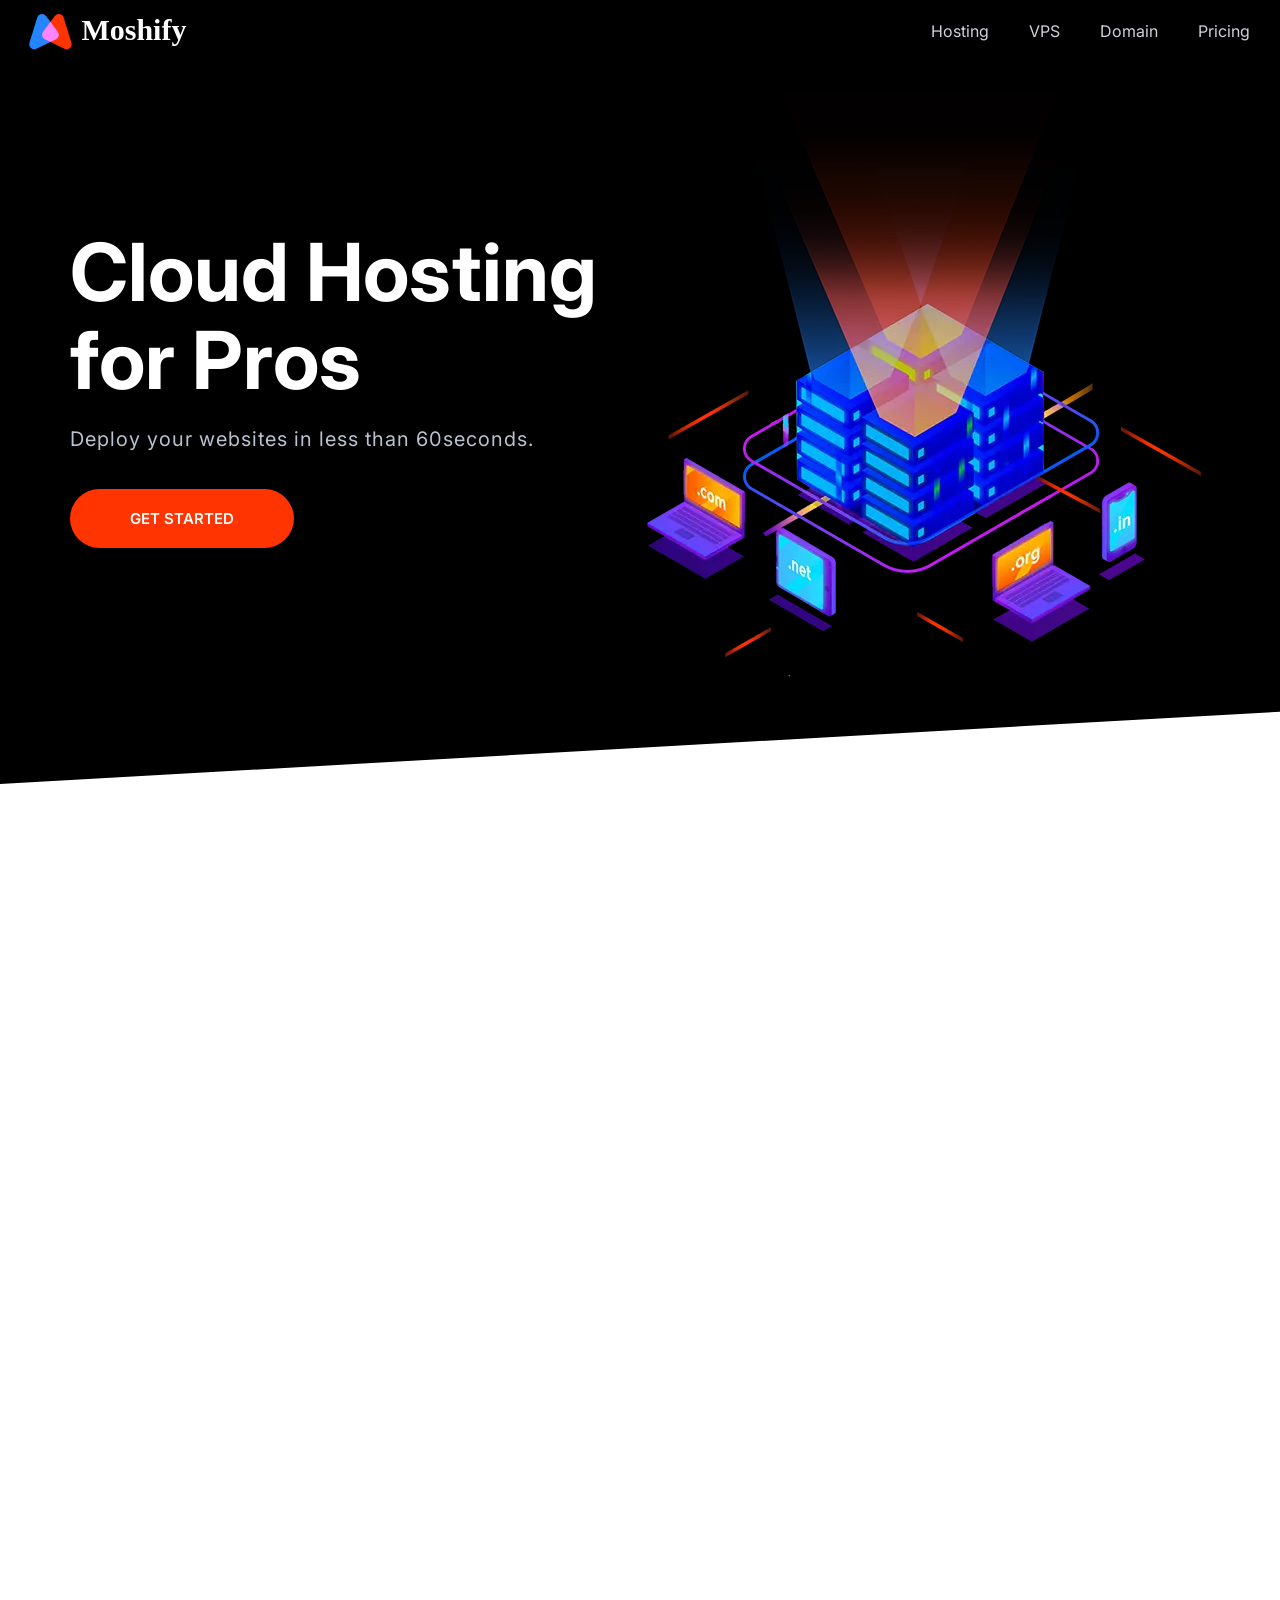
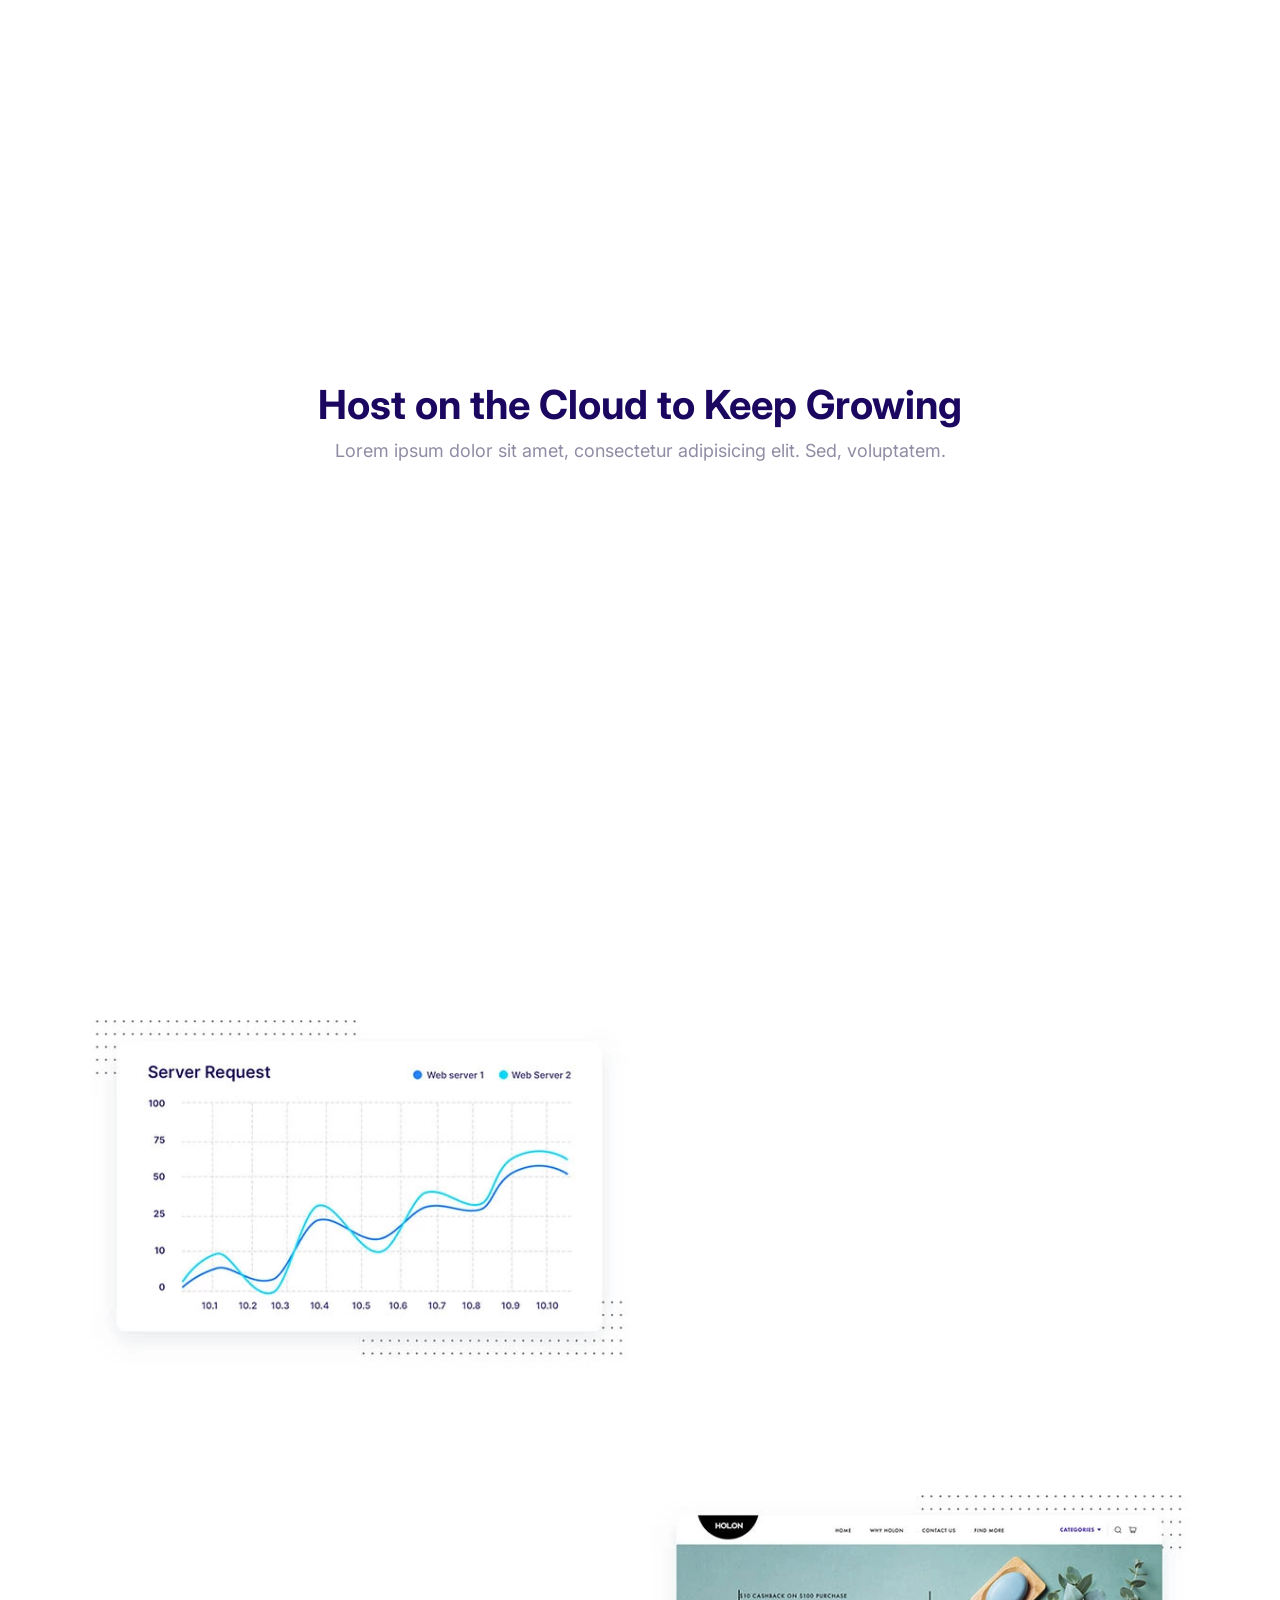
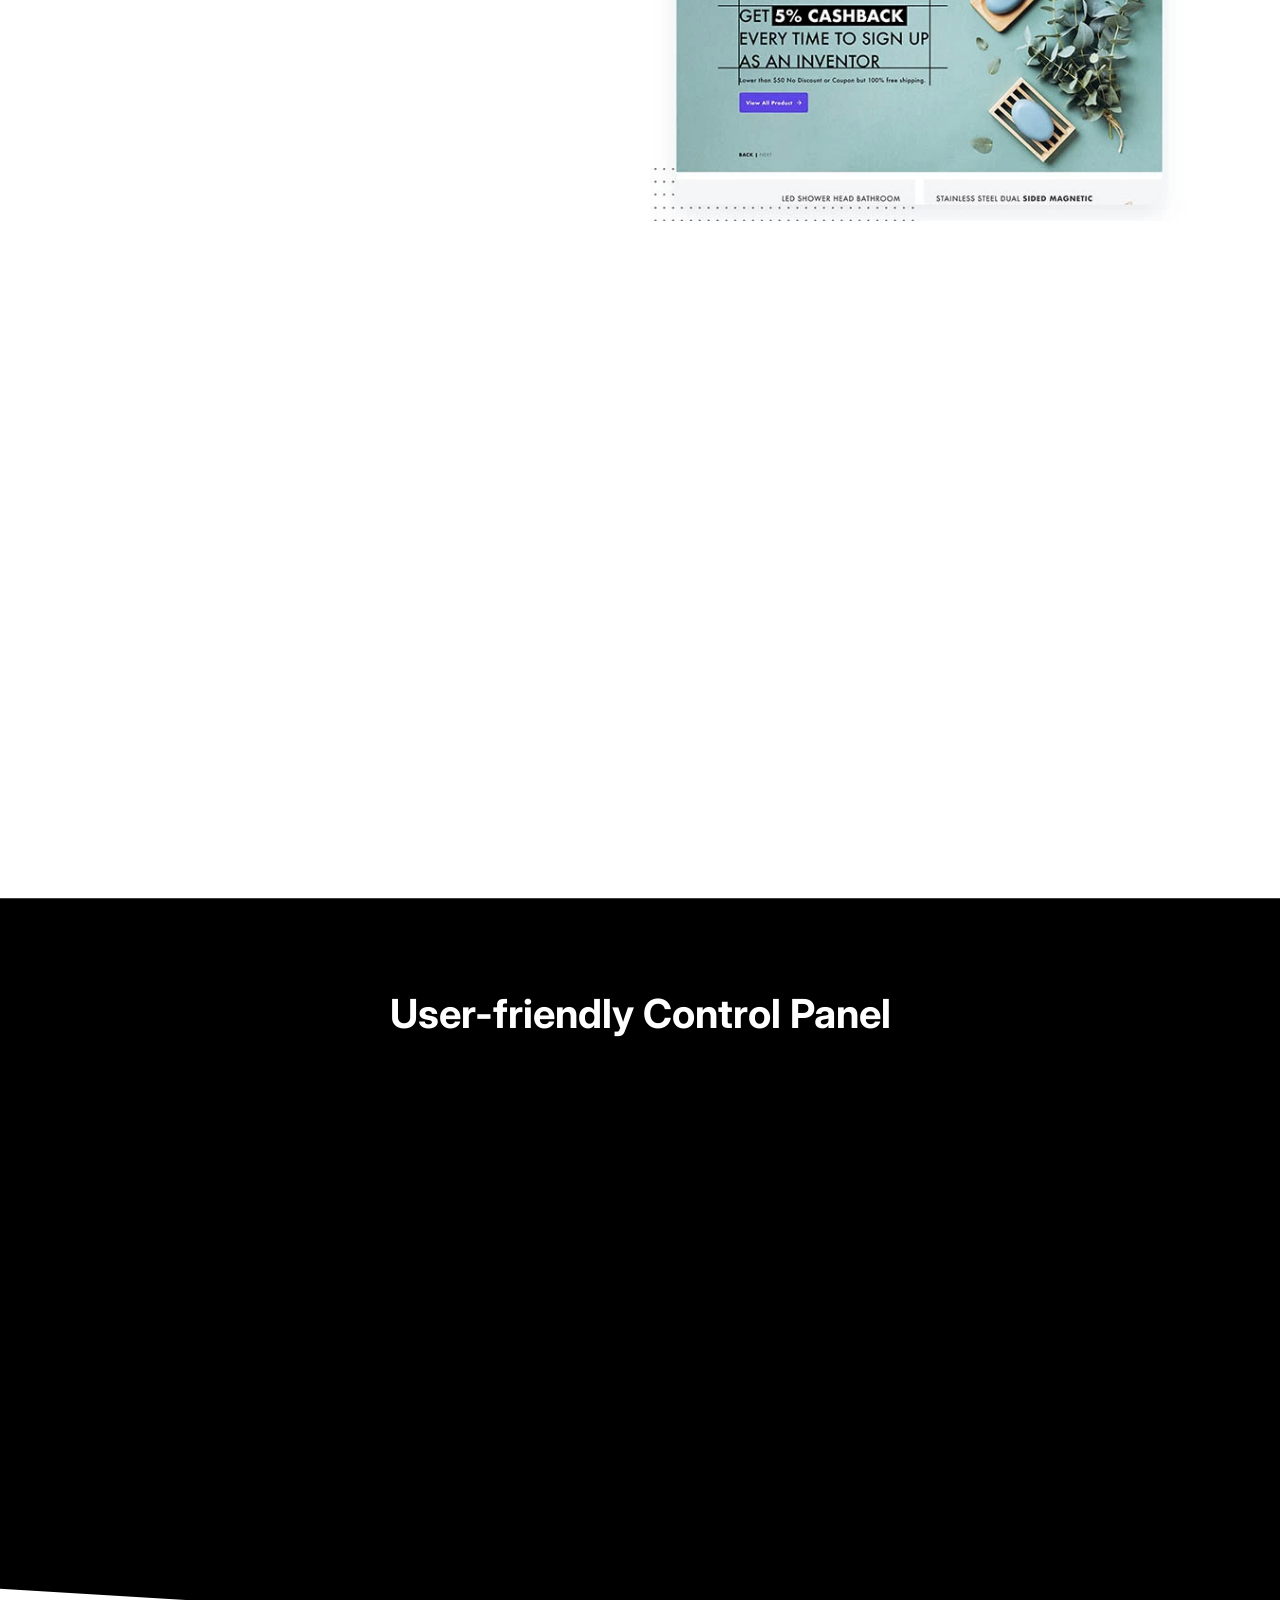
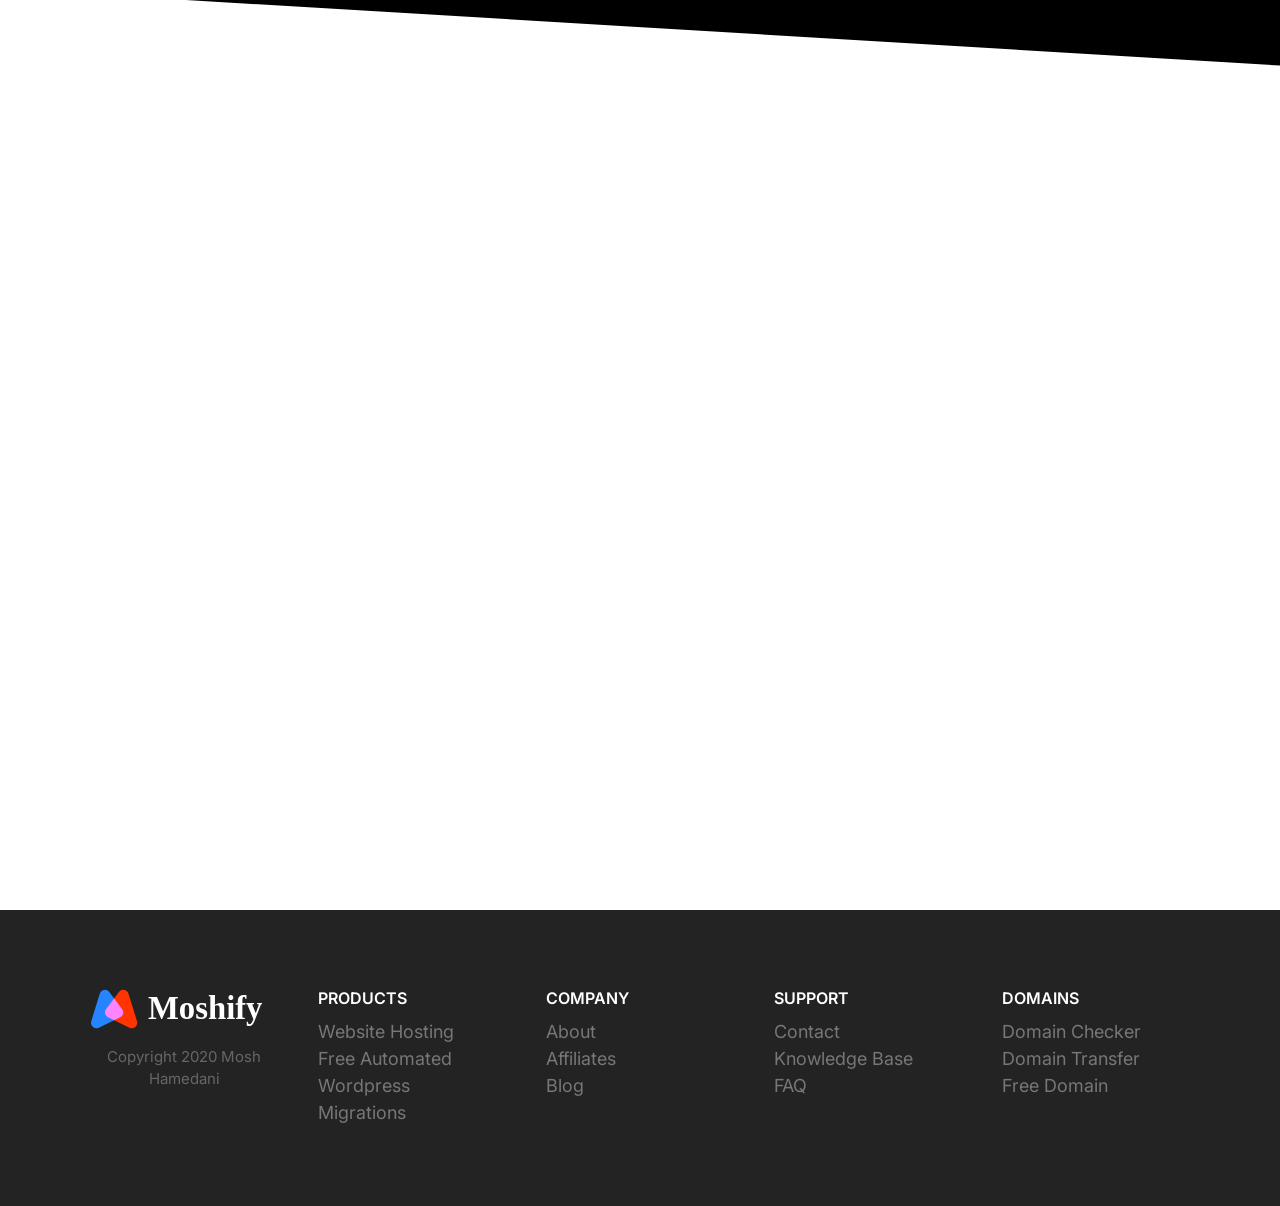
<file: index.html>
<!DOCTYPE html>
<html lang="en">

<head>
  <meta charset="UTF-8">
  <meta name="viewport" content="width=device-width, initial-scale=1">
  <meta name="description" content="Deploy your websites in less than 60 seconds">
  <meta property="og:title" content="Moshify - Web Hosting Solution">
  <meta property="og:description" content="Best Web Hosting Solution Provider">
  <meta property="og:type" content="website">
  <meta property="og:image" content="http://imageurl.com">
  <meta property="og:url" content="https://www.moshified.com">
  <title>Moshify - Go Online for Just $9</title>
  <link href="css/styles.css" rel="stylesheet">
  <link rel="preconnect" href="https://fonts.googleapis.com">
  <link rel="preconnect" href="https://fonts.gstatic.com" crossorigin>
  <link href="https://fonts.googleapis.com/css2?family=Inter:wght@400;700&display=swap" rel="stylesheet">
  <link rel="stylesheet" href="https://unpkg.com/aos@next/dist/aos.css">
</head>

<body>
  <header>
    <nav class="nav collapsible">
      <a aria-label="moshify" class="nav__brand" href="/"><img src="images/logo.svg" alt=""></a>
      <svg class="icon icon--white nav__toggler">
        <use xlink:href="images/sprite.svg#menu"></use>
      </svg>
      <ul class="list nav__list collapsible__content">
        <li class="nav__item"><a href="#">Hosting</a></li>
        <li class="nav__item"><a href="#">VPS</a></li>
        <li class="nav__item"><a href="#">Domain</a></li>
        <li class="nav__item"><a href="#">Pricing</a></li>
      </ul>
    </nav>
  </header>
  <section class="block block--dark block--skewed-left hero">
    <div class="container grid grid--1x2">
      <header class="block__header hero__content">
        <h1 data-aos="zoom-in-up" class="block__heading">Cloud Hosting for Pros</h1>
        <p class="hero__tagline">Deploy your websites in less than 60seconds.</p>
        <a href="" class="btn btn--accent btn--stretched">Get Started</a>
      </header>
      <picture data-aos="zoom-in">
        <source type="image/webp" srcset="images/banner.webp 1x, images/banner@2x.webp 2x">
        <source type="image/png" srcset="images/banner.png 1x, images/banner@2x.png 2x">
        <img class="hero__image" src="images/banner.png" alt="">
      </picture>
    </div>
  </section>
  <section data-aos="zoom-in-up" class="block container block-domain">
    <header class="block__header">
      <h2>Starting at $9 per month</h2>
      <p>Lorem ipsum dolor sit amet, qui minim labore adipisicing minim sint cillum sint consectetur cupidatat.</p>
    </header>
    <div class="input-group">
      <input aria-label="Domain" type="text" class="input" placeholder="Enter domain name here...">
      <button class="btn btn--accent">
        <svg class="icon icon--white">
          <use xlink:href="images/sprite.svg#search"></use>
        </svg>
        SEARCH
      </button>
    </div>
    <ul class="list block-domain__prices">
      <li><span class="badge badge--secondary">.com $9</span></li>
      <li>.sg $10</li>
      <li>.space $11</li>
      <li>.info $14</li>
      <li>.net $10</li>
      <li>.xyz $10</li>
    </ul>
  </section>
  <section data-aos="fade-up" class="block container block-plans">
    <div class="grid grid--1x3">
      <div class="plan">
        <div class="card card--secondary">
          <header class="card__header">
            <h3 class="plan__name">Entry</h3>
            <span class="plan__price">$14</span>
            <span class="plan__billing-cycle">/month</span>
            <span class="badge badge--secondary badge--small">10% off</span>
            <span class="plan__description">East start on the cloud</span>
          </header>
          <div class="card__body">
            <ul class="list list--tick">
              <li class="list__item">Unlimted Websites</li>
              <li class="list__item">Unlimted Bandwidth</li>
              <li class="list__item">100 GB SSD Storage</li>
              <li class="list__item">3 GB RAM</li>
            </ul>
            <button class="btn btn--outline btn--block">Buy Now</button>
          </div>
        </div>
      </div>

      <div class="plan plan--popular">
        <div class="card card--primary">
          <header class="card__header">
            <h3 class="plan__name">Entry</h3>
            <span class="plan__price">$14</span>
            <span class="plan__billing-cycle">/month</span>
            <span class="badge badge--primary badge--small">10% off</span>
            <span class="plan__description">East start on the cloud</span>
          </header>
          <div class="card__body">
            <ul class="list list--tick">
              <li class="list__item">Unlimted Websites</li>
              <li class="list__item">Unlimted Bandwidth</li>
              <li class="list__item">100 GB SSD Storage</li>
              <li class="list__item">3 GB RAM</li>
            </ul>
            <button class="btn btn--outline btn--block">Buy Now</button>
          </div>
        </div>
      </div>

      <div class="plan">
        <div class="card card--secondary">
          <header class="card__header">
            <h3 class="plan__name">Entry</h3>
            <span class="plan__price">$14</span>
            <span class="plan__billing-cycle">/month</span>
            <span class="badge badge--secondary badge--small">10% off</span>
            <span class="plan__description">East start on the cloud</span>
          </header>
          <div class="card__body">
            <ul class="list list--tick">
              <li class="list__item">Unlimted Websites</li>
              <li class="list__item">Unlimted Bandwidth</li>
              <li class="list__item">100 GB SSD Storage</li>
              <li class="list__item">3 GB RAM</li>
            </ul>
            <button class="btn btn--outline btn--block">Buy Now</button>
          </div>
        </div>
      </div>
    </div>
  </section>
  <section class="block container">
    <header class="block__header">
      <h2>Host on the Cloud to Keep Growing</h2>
      <p>
        Lorem ipsum dolor sit amet, consectetur adipisicing elit. Sed, voluptatem.
      </p>
    </header>
    <article class="grid grid--1x2 feature">
      <div class="feature__content" data-aos="fade-right">
        <span class="icon-container">
          <svg class="icon icon--primary">
            <use xlink:href="images/sprite.svg#easy"></use>
          </svg>
        </span>
        <h3 class="feature__heading">Super Easy to Use</h3>
        <p>
          Lorem ipsum dolor sit amet consectetur adipisicing elit. Quam obcaecati
          vel ad unde est illo at. Labore excepturi officia dolores!
        </p>
        <a href="#" class="link-arrow">Learn More</a>
      </div>
      <picture data-aos="zoom-in-left">
        <source type="image/webp" srcset="images/easy.webp 1x, images/easy@2x.webp 2x">
        <source type="image/jpg" srcset="images/easy.jpg 1x, images/easy@2x.jpg 2x">
        <img class="feature__image" src="images/easy@2x.jpg" alt="">
      </picture>
    </article>
    <article class="grid grid--1x2 feature">
      <div class="feature__content" data-aos="fade-up">
        <span class="icon-container">
          <svg class="icon icon--primary">
            <use xlink:href="images/sprite.svg#computer"></use>
          </svg>
        </span>
        <h3 class="feature__heading">Simply Fast Websites</h3>
        <p>
          Lorem ipsum dolor sit amet consectetur adipisicing elit. Quam obcaecati
          vel ad unde est illo at. Labore excepturi officia dolores!
        </p>
        <a href="#" class="link-arrow">Learn More</a>
      </div>
      <picture>
        <source type="image/webp" srcset="images/fast.webp 1x, images/fast@2x.webp 2x">
        <source type="image/jpg" srcset="images/fast.jpg 1x, images/fast@2x.jpg 2x">
        <img class="feature__image" src="images/fast@2x.jpg" alt="">
      </picture>
    </article>
    <article class="grid grid--1x2 feature">
      <div class="feature__content" data-aos="fade-up">
        <span class="icon-container">
          <svg class="icon icon--primary">
            <use xlink:href="images/sprite.svg#wordpress"></use>
          </svg>
        </span>
        <h3 class="feature__heading">Wordpress Made Easy</h3>
        <p>
          Lorem ipsum dolor sit amet consectetur adipisicing elit. Quam obcaecati
          vel ad unde est illo at. Labore excepturi officia dolores!
        </p>
        <a href="#" class="link-arrow">Learn More</a>
      </div>
      <picture>
        <source type="image/webp" srcset="images/wordpress.webp 1x, images/wordpress@2x.webp 2x">
        <source type="image/jpg" srcset="images/wordpress.jpg 1x, images/wordpress@2x.jpg 2x">
        <img class="feature__image" src="images/wordpress@2x.jpg" alt="">
      </picture>
    </article>
    <article class="grid grid--1x2 feature">
      <div class="feature__content" data-aos="fade-up">
        <span class="icon-container">
          <svg class="icon icon--primary">
            <use xlink:href="images/sprite.svg#clock"></use>
          </svg>
        </span>
        <h3 class="feature__heading">24/7 Expert Support</h3>
        <p>
          Lorem ipsum dolor sit amet consectetur adipisicing elit. Quam obcaecati
          vel ad unde est illo at. Labore excepturi officia dolores!
        </p>
        <a href="#" class="link-arrow">Learn More</a>
      </div>
      <picture data-aos="fade-right">
        <source type="image/webp" srcset="images/support.webp 1x, images/support@2x.webp 2x">
        <source type="image/jpg" srcset="images/support.jpg 1x, images/support@2x.jpg 2x">
        <img class="feature__image" src="images/support@2x.jpg" alt="">
      </picture>
    </article>
  </section>
  <section class="block block--dark block--skewed-right block-showcase">
    <header class="block__header">
      <h2>User-friendly Control Panel</h2>
    </header>
    <div class="container grid grid--1x2">
      <picture data-aos="fade-right" class="block-showcase__image">
        <source type="image/webp" srcset="images/ipad.webp 1x, images/ipad@2x.webp 2x">
        <source type="image/png" srcset="images/ipad.png 1x, images/ipad@2x.png 2x">
        <img src="images/ipad.png" alt="">
      </picture>
      <ul class="list" data-aos="fade-up">
        <li>
          <div class="media">
            <div class="media__image">
              <svg class="icon icon--primary">
                <use xlink:href="images/sprite.svg#snap"></use>
              </svg>
            </div>
            <div class="media__body">
              <h3 class="media__title">Easy Start & Managed Updates</h3>
              <p>
                Lorem ipsum dolor sit amet, qui minim labore adipisicing minim sint cillum sint consectetur cupidatat.
              </p>
            </div>
          </div>
        </li>
        <li>
          <div class="media">
            <div class="media__image">
              <svg class="icon icon--primary">
                <use xlink:href="images/sprite.svg#snap"></use>
              </svg>
            </div>
            <div class="media__body">
              <h3 class="media__title">Staging, GIT & WP_CLI</h3>
              <p>
                Lorem ipsum dolor sit amet, qui minim labore adipisicing minim sint cillum sint consectetur cupidatat.
              </p>
            </div>
          </div>
        </li>
        <li>
          <div class="media">
            <div class="media__image">
              <svg class="icon icon--primary">
                <use xlink:href="images/sprite.svg#snap"></use>
              </svg>
            </div>
            <div class="media__body">
              <h3 class="media__title">Dynamic Caching & More</h3>
              <p>
                Lorem ipsum dolor sit amet, qui minim labore adipisicing minim sint cillum sint consectetur cupidatat.
              </p>
            </div>
          </div>
        </li>
      </ul>
    </div>
  </section>
  <section class="block" data-aos="zoom-in">
    <header class="block__header">
      <h2>What our Customers are Saying</h2>
      <p>Lorem ipsum dolor sit amet, consectetur adipisicing elit. Aut, ipsam.</p>
    </header>
    <div class="container">
      <div class="card testimonial">
        <div class="grid grid--1x2">
          <div class="testimonial__image">
            <img src="images/testimonial.jpg" alt="A happy, smiling customer">
            <span class="icon-container icon-container--accent">
              <svg class="icon icon--white icon--small">
                <use xlink:href="images/sprite.svg#quotes"></use>
              </svg>
            </span>
          </div>
          <blockquote class="quote">
            <p class="quote__text">
              Lorem, ipsum dolor sit amet consectetur adipisicing elit. Incidunt
              optio officiis dolore earum error eaque perferendis laudantium sed
              praesentium dolorum.
            </p>
            <footer>
              <div class="media">
                <div class="media__image">
                  <svg class="icon icon--primary quote__line">
                    <use xlink:href="images/sprite.svg#line"></use>
                  </svg>
                </div>
                <div class="media__body">
                  <h3 class="media__title quote__author">John Smith</h3>
                  <p class="quote__organization">ABC Company</p>
                </div>
              </div>
            </footer>
          </blockquote>
        </div>
      </div>
    </div>
  </section>
  <footer class="block block--dark footer">
    <div class="container grid footer__sections">
      <section class="collapsible collapsible--expanded footer__section">
        <div class="collapsible__header">
          <h2 class="collapsible__heading footer__heading">Products</h2>
          <svg class="icon icon--white collapsible__chevron">
            <use xlink:href="images/sprite.svg#chevron"></use>
          </svg>
        </div>
        <div class="collapsible__content">
          <ul class="list">
            <li><a href="#">Website Hosting</a> </li>
            <li><a href="#">Free Automated Wordpress</a></li>
            <li><a href="#">Migrations</a></li>
          </ul>
        </div>
      </section>
      <section class=" collapsible footer__section">
        <div class="collapsible__header">
          <h2 class="collapsible__heading footer__heading">Company</h2>
          <svg class="icon icon--white collapsible__chevron">
            <use xlink:href="images/sprite.svg#chevron"></use>
          </svg>
        </div>
        <div class="collapsible__content">
          <ul class="list">
            <li><a href="#">About</a> </li>
            <li><a href="#">Affiliates</a></li>
            <li><a href="#">Blog</a></li>
          </ul>
        </div>
      </section>
      <section class="collapsible footer__section">
        <div class="collapsible__header">
          <h2 class="collapsible__heading footer__heading">Support</h2>
          <svg class="icon icon--white collapsible__chevron">
            <use xlink:href="images/sprite.svg#chevron"></use>
          </svg>
        </div>
        <div class="collapsible__content">
          <ul class="list">
            <li><a href="#">Contact</a></li>
            <li><a href="#">Knowledge Base</a></li>
            <li><a href="#">FAQ</a></li>
          </ul>
        </div>
      </section>
      <section class="collapsible footer__section">
        <div class="collapsible__header">
          <h2 class="collapsible__heading footer__heading">Domains</h2>
          <svg class="icon icon--white collapsible__chevron">
            <use xlink:href="images/sprite.svg#chevron"></use>
          </svg>
        </div>
        <div class="collapsible__content">
          <ul class="list">
            <li><a href="#">Domain Checker</a></li>
            <li><a href="#">Domain Transfer</a></li>
            <li><a href="#">Free Domain</a></li>
          </ul>
        </div>
      </section>
      <div class="footer__brand">
        <img src="images/logo.svg" alt="">
        <p class="footer__copyright">Copyright 2020 Mosh Hamedani</p>
      </div>
    </div>
  </footer>
  <script src="js/main.js"></script>
  <script src="https://unpkg.com/aos@next/dist/aos.js"></script>
  <script>
    AOS.init();
  </script>
</body>

</html>
</file>
<file: css/styles.css>
@import './normalize.css';

:root {
  --color-primary: #2584ff;
  --color-secondary: #00d9ff;
  --color-accent: #ff3400;
  --color-headings: #1b0760;
  --color-body: #918ca4;
  --color-body-darker: #5c5577;
  --color-border: #ccc;
  --border-radius: 30px;
}

*,
*::after,
*::before {
  box-sizing: border-box;
}

/* Typography */
::selection {
  background: var(--color-primary);
  color: #fff;
}

html {
  font-size: 62.5%;
}

body {
  color: var(--color-body);
  font-family: Inter, Arial, Helvetica, sans-serif;
  font-size: 2.4rem;
  line-height: 1.5;
}

h1,
h2,
h3 {
  margin-bottom: 1rem;
  color: var(--color-headings);
  line-height: 1.1;
}

h1 {
  font-size: 7rem;
}

h2 {
  font-size: 4rem;
}

h3 {
  font-size: 3rem;
}

p {
  margin-top: 0;
}

@media screen and (min-width: 1024px) {
  body {
    font-size: 1.8rem;
  }

  h1 {
    font-size: 8rem;
  }

  h2 {
    font-size: 4rem;
  }

  h3 {
    font-size: 2.4rem;
    font-weight: 500;
  }
}

/* Links */
a {
  text-decoration: none;
}

.link-arrow {
  color: var(--color-accent);
  font-size: 2rem;
  font-weight: bold;
  text-transform: uppercase;
}

.link-arrow::after {
  content: "-->";
  margin-left: 5px;
  transition: margin 0.15s;
}

.link-arrow:hover::after {
  margin-left: 10px;
}

@media screen and (min-width:1024px) {
  .link-arrow {
    font-size: 1.5rem;
  }
}

/* Badges */
.badge {
  border-radius: 20px;
  font-size: 2rem;
  font-weight: 600;
  padding: 0.5rem 2rem;
  white-space: nowrap;
}

.badge--primary {
  background: var(--color-primary);
  color: #fff;
}

.badge--secondary {
  background: var(--color-secondary);
  color: #fff;
}

.badge--small {
  font-size: 1.6rem;
  padding: 0.5rem 1.5rem;
}

@media screen and (min-width: 1024px) {
  .badge {
    font-size: 1.5rem;
  }

  .badge--small {
    font-size: 1.2rem;
  }
}

/* Lists */
.list {
  list-style: none;
  padding-left: 0;
}

.list--inline .list__item {
  display: inline-block;
  margin-right: 8rem;
}

.list--tick {
  color: var(--color-headings);
  list-style-image: url(../images/tick.svg);
  padding-left: 3rem;
}

.list--tick .list__item {
  margin-bottom: 1rem;
  padding-left: 0.5rem;
}

@media screen and (min-width: 1024px) {
  .list--tick .list__item {
    padding-left: 0;
  }
}

/* Icons */
.icon {
  width: 40px;
  height: 40px;
}

.icon--primary {
  fill: var(--color-primary);
}

.icon--white {
  fill: #fff;
}

.icon--small {
  width: 30px;
  height: 30px;
}

.icon-container {
  align-items: center;
  background: #f3f9fa;
  border-radius: 100%;
  display: inline-flex;
  height: 64px;
  justify-content: center;
  width: 64px;
}

.icon-container--accent {
  background: var(--color-accent);
}

/* Buttons */
.btn {
  border-radius: 40px;
  border: 0;
  cursor: pointer;
  font-size: 1.8rem;
  font-weight: 600;
  margin: 1rem 0;
  outline: 0;
  padding: 2rem 4vw;
  text-align: center;
  text-transform: uppercase;
  white-space: nowrap;
}

.btn--primary {
  background: var(--color-primary);
  color: #fff;
}

.btn--primary:hover {
  background: #3a8ffd;
}

.btn--secondary {
  background: var(--color-secondary);
  color: #fff;
}

.btn--secondary:hover {
  background: #00c8eb;
}

.btn--accent {
  background: var(--color-accent);
  color: #fff;
}

.btn--accent:hover {
  background: #ec3000;
}

.btn--outline {
  background: #fff;
  color: var(--color-headings);
  border: 2px solid var(--color-headings);
}

.btn--outline:hover {
  background: var(--color-headings);
  color: #fff;
}

.btn--stretched {
  padding-left: 6rem;
  padding-right: 6rem;
}

.btn--block {
  width: 100%;
  display: inline-block;
}

.btn .icon {
  width: 2rem;
  height: 2rem;
  margin-right: 1rem;
  vertical-align: middle;
}

@media screen and (min-width: 1024px) {
  .btn {
    font-size: 1.5rem;
  }
}

/* Inputs */
.input {
  border-radius: var(--border-radius);
  border: 1px solid var(--color-border);
  color: var(--color-headings);
  font-size: 2rem;
  outline: 0;
  padding: 1.5rem 3.5rem;
}

::placeholder {
  color: #cdcbd7;
}

.input-group {
  border: 1px solid var(--color-border);
  border-radius: var(--border-radius);
  display: flex;
}

.input-group .input {
  border: 0;
  flex-grow: 1;
  padding: 1.5rem 2rem;
  width: 0;
}

.input-group .btn {
  margin: 4px;
}

@media screen and (min-width:1024px) {
  .input {
    font-size: 1.5rem;
  }
}

/* Cards */
.card {
  border-radius: 7px;
  box-shadow: 0 0 20px 10px #f3f3f3;
  overflow: hidden;
}

.card__header,
.card__body {
  padding: 2rem 3rem;
}

.card--primary .card__header {
  background: var(--color-primary);
  color: #fff;
}

.card--secondary .card__header {
  background: var(--color-secondary);
  color: #fff;
}

.card--primary .badge--primary {
  background: #126de4;
}

.card--secondary .badge--secondary {
  background: #02cdf1;
}

/* Plans */
.plan {
  transition: transition 0.2s ease-out;
}

.plan__name {
  color: #fff;
  font-size: 2.4rem;
  font-weight: 500;
  margin: 0;
}

.plan__price {
  font-size: 6rem;
}

.plan__billing-cycle {
  font-size: 2.4rem;
  font-weight: 300;
  margin-right: 1rem;
  opacity: 0.8;
}

.plan__description {
  display: block;
  font-size: 2rem;
  font-weight: 300;
  letter-spacing: 1px;
}

.plan .list__item {
  margin-bottom: 2rem;
}

.plan--popular {
  transform: scale(1.1);
}

.plan--popular .card__header {
  position: relative;
}

.plan--popular .card__header::before {
  content: url(../images/popular.svg);
  display: inline-block;
  position: absolute;
  right: 5%;
  top: -6px;
  width: 40px;
}

.plan:hover {
  transform: scale(1.05);
}

.plan--popular:hover {
  transform: scale(1.15);
}

@media screen and (min-width: 1024px) {
  .plan__name {
    font-size: 1.4rem;
  }

  .plan__price {
    font-size: 5rem;
  }

  .plan__billing-cycle {
    font-size: 1.6rem;
  }

  .plan__description {
    font-size: 1.7rem;
  }
}

/* Media */
.media {
  display: flex;
  margin-bottom: 4rem;
}

.media__title {
  margin-top: 0;
}

.media__body {
  margin: 0 2rem;
}

.media__image {
  margin-top: 1rem;
}

/* Quote */
.quote {
  color: var(--color-body-darker);
  font-size: 3rem;
  font-style: italic;
  line-height: 1.3;
}

.quote__text::before {
  content: open-quote;
}

.quote__text::after {
  content: close-quote;
}

.quote__author {
  font-size: 3rem;
  font-weight: 500;
  font-style: normal;
  margin-bottom: 0;
}

.quote__organization {
  color: var(--color-headings);
  font-size: 2rem;
  font-style: normal;
  opacity: 0.4;
}

.quote__line {
  bottom: 10px;
  position: relative;
}

@media screen and (min-width: 1024px) {
  .quote {
    font-size: 2rem;
  }

  .quote__author {
    font-size: 2.4rem;
  }

  .quote__organization {
    font-size: 1.6rem;
  }
}

/* Grids */
.grid {
  display: grid;
}

@media screen and (min-width: 768px) {
  .grid--1x2 {
    grid-template-columns: repeat(2, 1fr);
  }
}

@media screen and (min-width: 1024px) {
  .grid--1x3 {
    grid-template-columns: repeat(3, 1fr);
  }
}

/* Testimonials */
.testimonial {
  overflow: visible;
  padding: 3rem;
}

.testimonial__image {
  position: relative;
}

.testimonial__image>img {
  width: 100%;
}

.testimonial__image>span {
  position: absolute;
  right: -32px;
  top: 3rem;
}

@media screen and (min-width: 768px) {

  .testimonial .quote,
  .testimonial .quote__author {
    font-size: 2.4rem;
  }

  .testimonial .quote {
    margin-left: 6rem;
  }
}

/* Callouts */
.callout {
  border-radius: 5px;
  padding: 4rem;
}

.callout--primary {
  background: var(--color-primary);
  color: #fff;
}

.callout__heading {
  color: #fff;
  font-size: 3rem;
  margin-top: 0;
}

.callout .btn {
  align-self: center;
  justify-self: center;
}

.callout__content {
  text-align: center;
}

@media screen and (min-width: 768px) {
  .callout .grid--1x2 {
    grid-template-columns: 1fr auto;
  }

  .callout__content {
    text-align: left;
  }

  .callout .btn {
    justify-self: start;
    margin: 0 2rem;
  }
}

/* Collapsibles */
.collapsible__header {
  display: flex;
  justify-content: space-between;
}

.collapsible__heading {
  font-size: 3rem;
  margin-top: 0;
}

.collapsible__chevron {
  transform: rotate(-90deg);
  transition: transform 0.3s;
}

.collapsible__content {
  max-height: 0;
  opacity: 0;
  overflow: hidden;
  transition: all 0.3s;
}

.collapsible--expanded .collapsible__chevron {
  transform: rotate(0);
}

.collapsible--expanded .collapsible__content {
  max-height: 100vh;
  opacity: 1;
}

/* Block */
.block {
  --padding-vertical: 6rem;
  padding: var(--padding-vertical) 2rem;
}

.block__header {
  text-align: center;
  margin-bottom: 4rem;
}

.block--dark {
  background: #000;
  color: #7b858b;
}

.block--dark h1,
.block--dark h2,
.block--dark h3 {
  color: #fff;
}

.block--skewed-right {
  clip-path: polygon(0% 0%, 100% 0, 100% 100%, 0% 90%);
  padding-bottom: calc(var(--padding-vertical) + 4rem);
}

.block--skewed-left {
  clip-path: polygon(0% 0%, 100% 0, 100% 90%, 0% 100%);
  padding-bottom: calc(var(--padding-vertical) + 4rem);
}

.container {
  max-width: 1140px;
  margin: 0 auto;
}

/* Navigation Bar*/
.nav {
  background: #000;
  display: flex;
  justify-content: space-between;
  flex-wrap: wrap;
  padding: 0 1rem;
  align-items: center;
}

.nav__list {
  width: 100%;
  margin: 0;
}

.nav__item {
  padding: 0.5rem 2rem;
  border-bottom: 1px solid #222;
}

.nav__item>a {
  color: #d2d0db;
  transition: color 0.3s;
}

.nav__item>a:hover {
  color: #fff;
}

.nav__toggler {
  opacity: 0.5;
  transition: box-shadow 0.15s;
  cursor: pointer;
}

.nav.collapsible--expanded .nav__toggler {
  opacity: 1;
  box-shadow: 0 0 0 3px #666;
  border-radius: 5px;
}

.nav__brand {
  transform: translateY(5px);
}

@media screen and (min-width: 768px) {
  .nav__toggler {
    display: none;
  }

  .nav__list {
    width: auto;
    display: flex;
    font-size: 1.6rem;
    max-height: 100%;
    opacity: 1;
  }

  .nav__item {
    border: 0;
  }
}

/* Hero */
.hero__tagline {
  font-size: 2rem;
  color: #b9c3cf;
  letter-spacing: 1px;
  margin: 2rem 0 5rem;
}

.hero__image {
  width: 100%;
}

@media screen and (min-width: 768px) {
  .hero {
    padding-top: 0;
  }

  .hero__content {
    text-align: left;
    align-self: center;
  }
}

/* Domain Block*/
.block-domain .input-group {
  box-shadow: 0 0 30px 20px #e6ebee;
  border: 0;
  margin: 4rem auto;
  max-width: 670px;
}

.block-domain__prices {
  color: var(--color-headings);
  display: grid;
  font-size: 2rem;
  font-weight: 600;
  grid-template-columns: repeat(2, 1fr);
  grid-template-rows: repeat(2, 6rem);
  justify-items: center;
  margin: 0 auto;
  max-width: 700px;
}

@media screen and (min-width: 768px) {
  .block-domain__prices {
    grid-template-columns: repeat(auto-fit, minmax(10rem, 1fr));
  }
}

/* Plans Block */
.block-plans .grid {
  gap: 8rem 4rem;
}

.block-plans .card {
  max-width: 500px;
  margin: 0 auto;
}

/* Features*/
.feature {
  gap: 4rem 2rem;
  margin: 12rem 0;
}

.feature:first-of-type {
  margin-top: 6rem;
}

.feature__heading {
  margin: 1rem 0;
}

.feature__image {
  width: 100%;
}

@media screen and (min-width:768px) {
  .feature:nth-of-type(even) .feature__content {
    order: 2;
  }
}

/* Showcase Block */
.block-showcase__image>img {
  width: 100%;
}

@media screen and (min-width:768px) {
  .block-showcase .grid {
    grid-template-columns: 50% 50%;
  }

  .block-showcase__image {
    justify-self: end;
  }

  .block-showcase__image>img {
    width: auto;
    max-width: 700px;
  }
}

/* Footer */
.footer {
  background: #232323;
}

.footer a {
  color: #777;
  transition: color 0.3s;
}

.footer a:hover {
  color: #fff;
}

.footer__section {
  padding: 2rem;
  border-bottom: 1px solid #393939;
}

.footer__section .list {
  margin: 0;
}

.footer__heading {
  text-transform: uppercase;
  font-weight: 600;
}

.footer__brand {
  margin-top: 5rem;
  text-align: center;
}

.footer__brand img {
  width: 100%;
  max-width: 230px;
}

.footer__copyright {
  font-size: 1.2rem;
  color: #fff;
  opacity: 0.3;
}

@media screen and (min-width:768px) {
  .footer__sections {
    grid-template-columns: repeat(auto-fit, minmax(10rem, 1fr));
  }

  .footer .collapsible__chevron {
    display: none;
  }

  .footer .collapsible__content {
    opacity: 1;
    max-height: 100%;
  }

  .footer__brand {
    margin-top: 1rem;
    order: -1;
  }

  .footer__copyright {
    font-size: 1.5rem;
  }

  .footer__section {
    border: 0;
  }

  .footer__heading {
    font-size: 1.6rem;
  }
}
</file>
